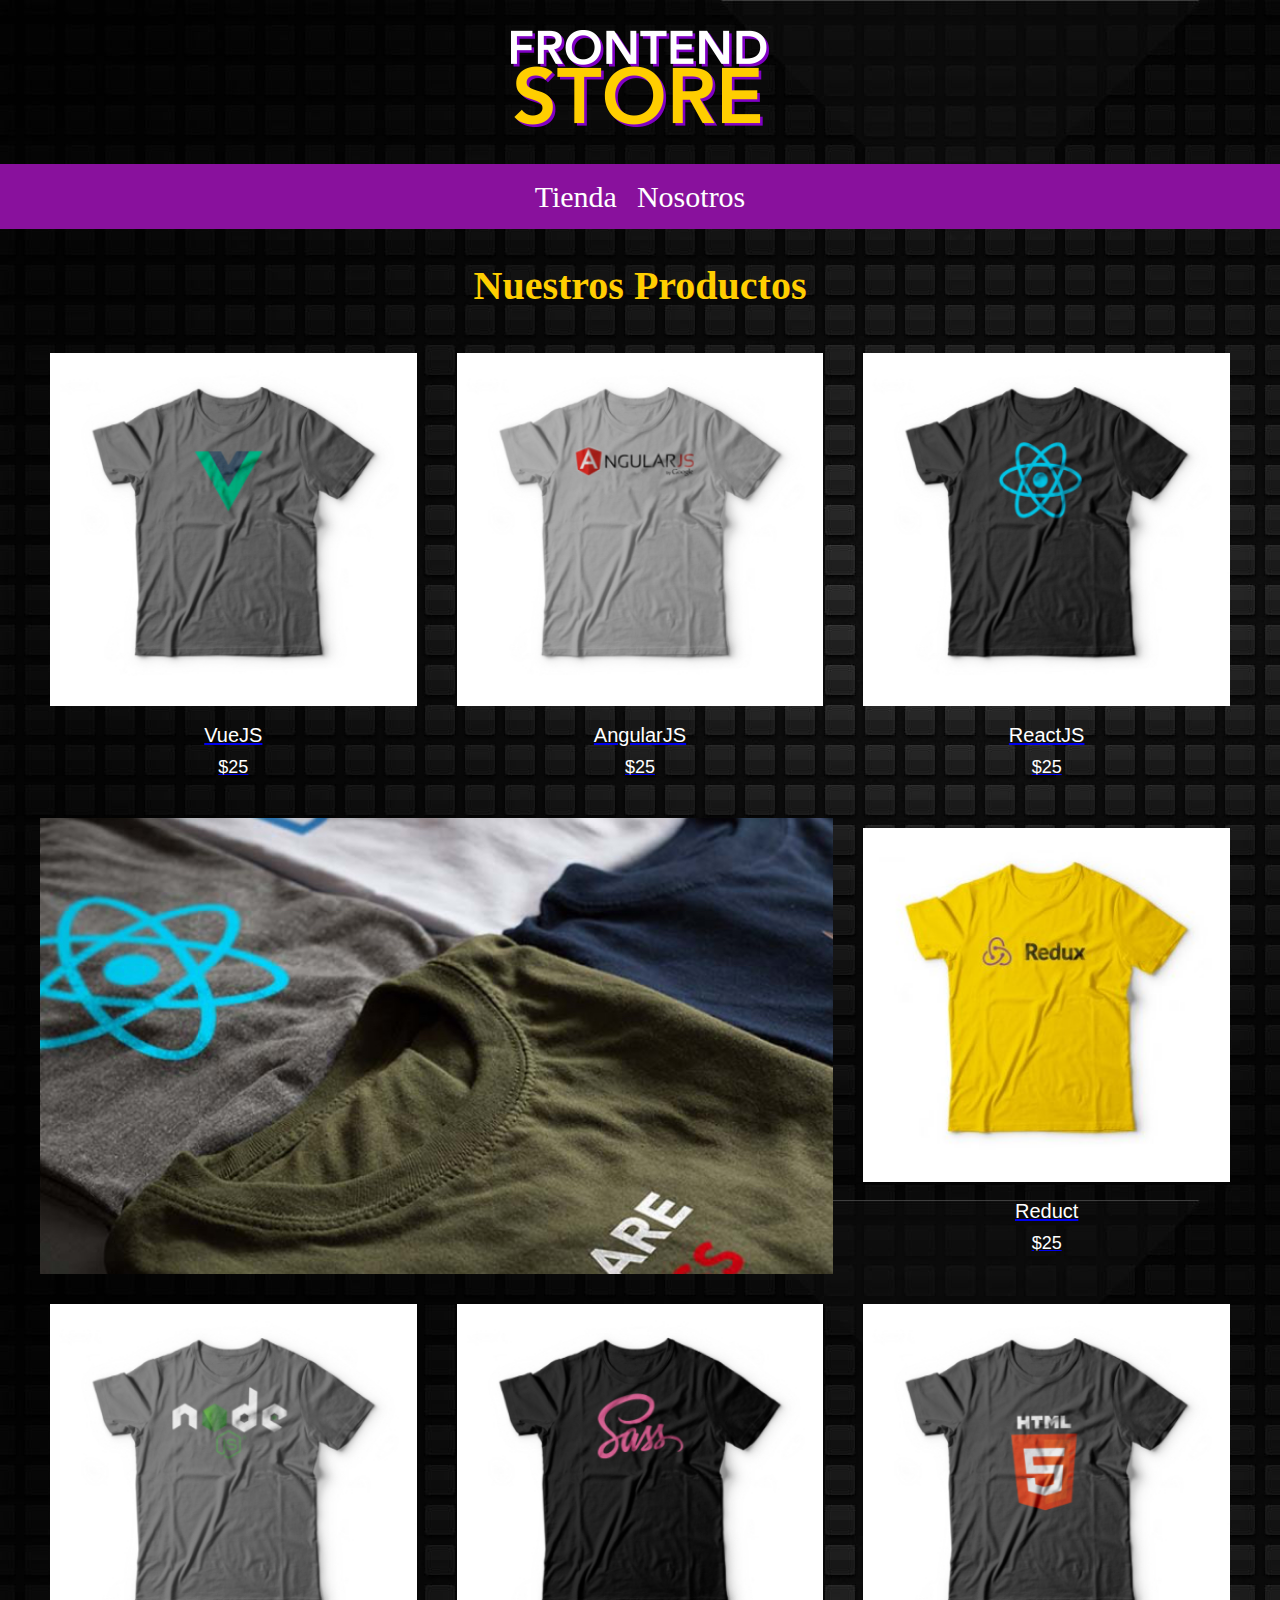
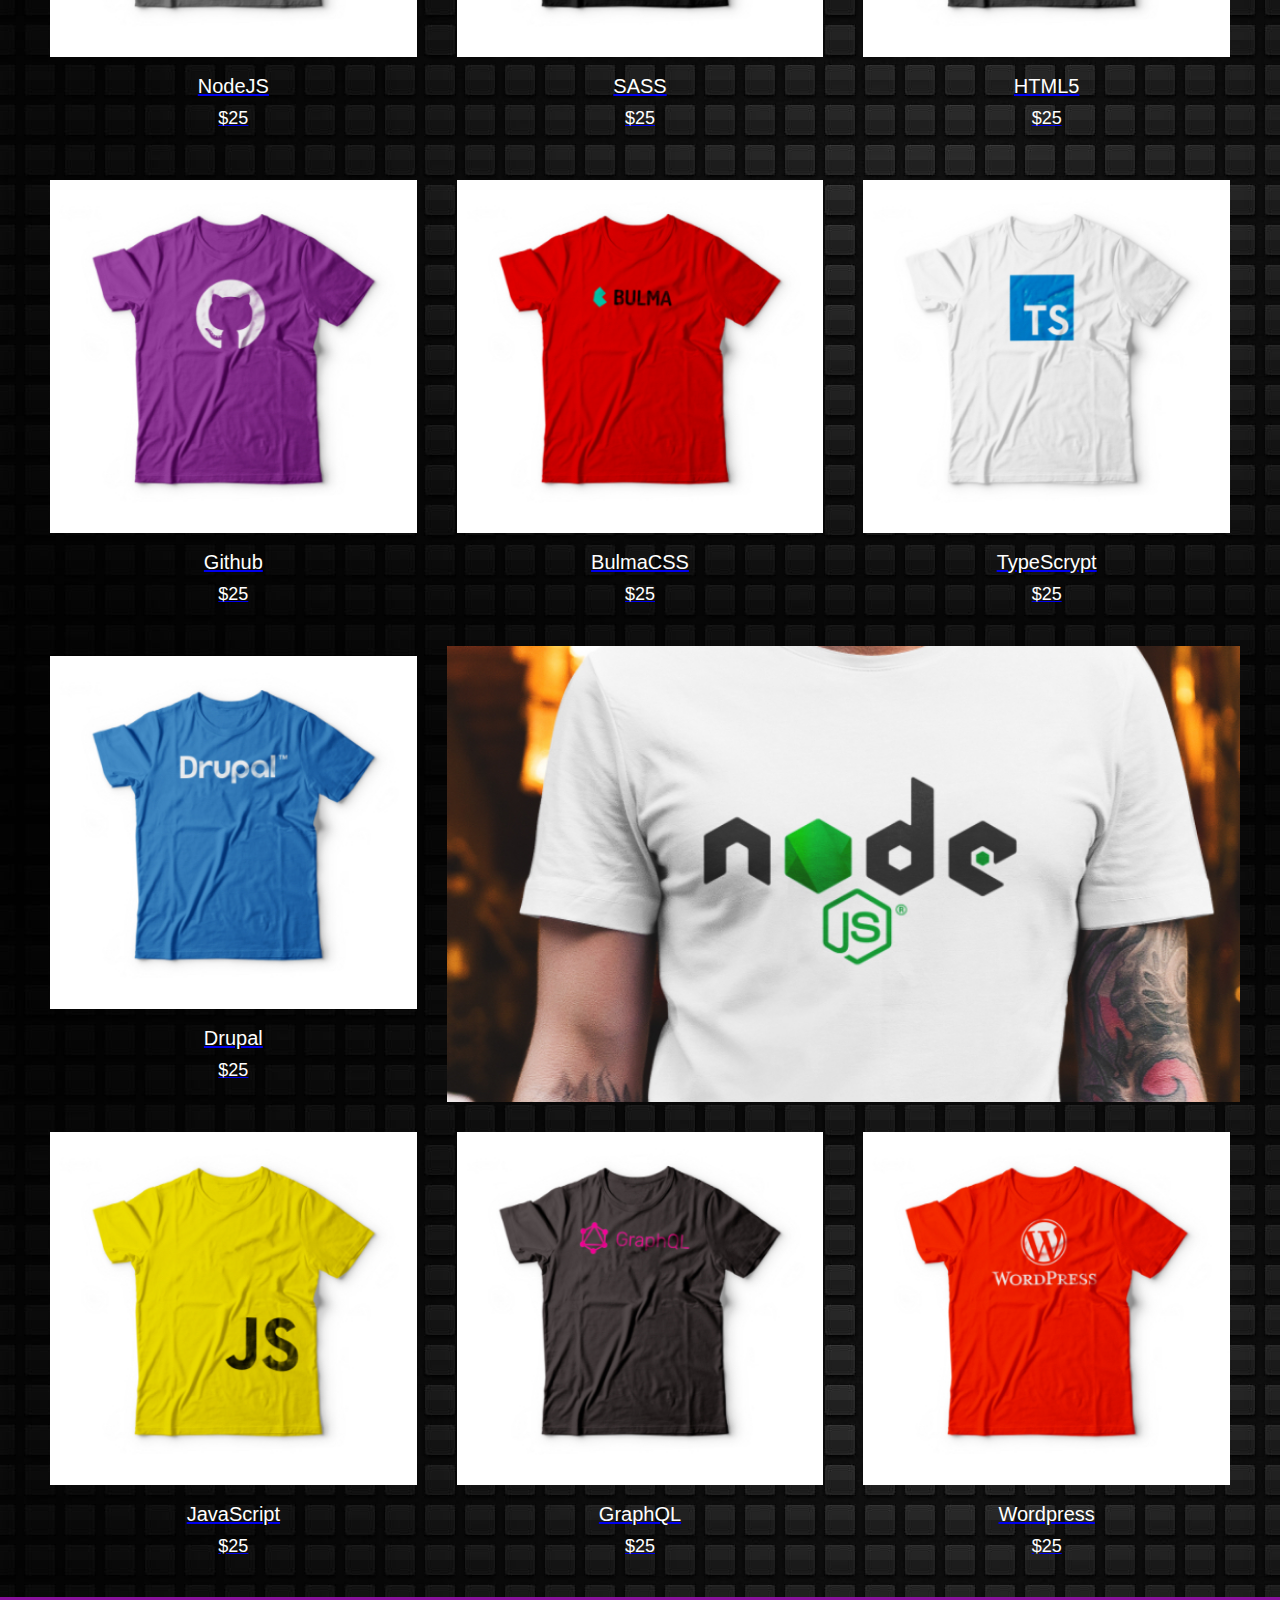
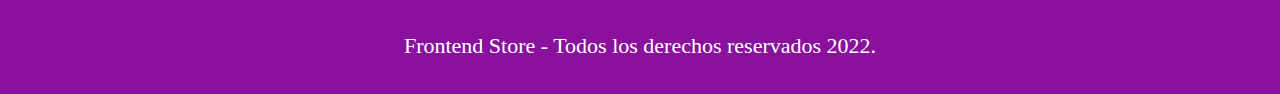
<file: index.html>
<!DOCTYPE html>
<html lang="en">
<head>
    <meta charset="UTF-8">
    <meta http-equiv="X-UA-Compatible" content="IE=edge">
    <meta name="viewport" content="width=device-width, initial-scale=1.0">
    <title>Frontend Store</title>
    <link rel="stylesheet" href="css/normalize.css">
    <link rel="stylesheet" href="css/Style.css">
    <link rel="preconnect" href="https://fonts.googleapis.com">
    <link rel="preconnect" href="https://fonts.gstatic.com" crossorigin>
    <link href="https://fonts.googleapis.com/css2?family=Staatliches&display=swap" rel="stylesheet">
</head>

<body>
    <header class="header">
        <a href="index.html">
            <img class="header_logo" src="img/logo.png" alt="Logotipo">
         </a>
    </header>

    <nav class="navegacion">
        <a class="navegacion_enlace" href="index.html">Tienda</a>
        <a class="navegacion_enlace" href="nosotros.html">Nosotros</a>
    </nav>

    <main class="contenedor">
        <h1>Nuestros Productos</h1>

        <div class="grid">
            <div class="producto">
                <a href="productos.html">
                    <img class="producto__imagen" src="img/1.jpg" alt="imagen camisa">
                    <div class="producto__informacion">
                        <p class="producto__nombre">VueJS </p>
                        <p class="producto__precio">$25 </p>
                    </div>
                </a>

            </div>  <!--Producto-->

            <div class="producto">
                <a href="productos.html">
                    <img class="producto__imagen" src="img/2.jpg" alt="imagen camisa">
                    <div class="producto__informacion">
                        <p class="producto__nombre">AngularJS </p>
                        <p class="producto__precio">$25 </p>
                    </div>
                </a>

            </div>  <!--Producto-->
            <div class="producto">
                <a href="productos.html">
                    <img class="producto__imagen" src="img/3.jpg" alt="imagen camisa">
                    <div class="producto__informacion">
                        <p class="producto__nombre">ReactJS </p>
                        <p class="producto__precio">$25 </p>
                    </div>
                </a>

            </div>  <!--Producto-->
            <div class="producto">
                <a href="productos.html">
                    <img class="producto__imagen" src="img/4.jpg" alt="imagen camisa">
                    <div class="producto__informacion">
                        <p class="producto__nombre">Reduct </p>
                        <p class="producto__precio">$25 </p>
                    </div>
                </a>

            </div>  <!--Producto-->
            <div class="producto">
                <a href="productos.html">
                    <img class="producto__imagen" src="img/5.jpg" alt="imagen camisa">
                    <div class="producto__informacion">
                        <p class="producto__nombre">NodeJS </p>
                        <p class="producto__precio">$25 </p>
                    </div>
                </a>

            </div>  <!--Producto-->
            <div class="producto">
                <a href="productos.html">
                    <img class="producto__imagen" src="img/6.jpg" alt="imagen camisa">
                    <div class="producto__informacion">
                        <p class="producto__nombre">SASS </p>
                        <p class="producto__precio">$25 </p>
                    </div>
                </a>

            </div>  <!--Producto-->
            <div class="producto">
                <a href="productos.html">
                    <img class="producto__imagen" src="img/7.jpg" alt="imagen camisa">
                    <div class="producto__informacion">
                        <p class="producto__nombre">HTML5 </p>
                        <p class="producto__precio">$25 </p>
                    </div>
                </a>

            </div>  <!--Producto-->
            <div class="producto">
                <a href="productos.html">
                    <img class="producto__imagen" src="img/8.jpg" alt="imagen camisa">
                    <div class="producto__informacion">
                        <p class="producto__nombre">Github </p>
                        <p class="producto__precio">$25 </p>
                    </div>
                </a>

            </div>  <!--Producto-->
            <div class="producto">
                <a href="productos.html">
                    <img class="producto__imagen" src="img/9.jpg" alt="imagen camisa">
                    <div class="producto__informacion">
                        <p class="producto__nombre">BulmaCSS </p>
                        <p class="producto__precio">$25 </p>
                    </div>
                </a>

            </div>  <!--Producto-->
            <div class="producto">
                <a href="productos.html">
                    <img class="producto__imagen" src="img/10.jpg" alt="imagen camisa">
                    <div class="producto__informacion">
                        <p class="producto__nombre">TypeScrypt </p>
                        <p class="producto__precio">$25 </p>
                    </div>
                </a>

            </div>  <!--Producto-->
            <div class="producto">
                <a href="productos.html">
                    <img class="producto__imagen" src="img/11.jpg" alt="imagen camisa">
                    <div class="producto__informacion">
                        <p class="producto__nombre">Drupal </p>
                        <p class="producto__precio">$25 </p>
                    </div>
                </a>

            </div>  <!--Producto-->
            <div class="producto">
                <a href="productos.html">
                    <img class="producto__imagen" src="img/12.jpg" alt="imagen camisa">
                    <div class="producto__informacion">
                        <p class="producto__nombre">JavaScript </p>
                        <p class="producto__precio">$25 </p>
                    </div>
                </a>

            </div>  <!--Producto-->
            <div class="producto">
                <a href="productos.html">
                    <img class="producto__imagen" src="img/13.jpg" alt="imagen camisa">
                    <div class="producto__informacion">
                        <p class="producto__nombre">GraphQL </p>
                        <p class="producto__precio">$25 </p>
                    </div>
                </a>

            </div>  <!--Producto-->
            <div class="producto">
                <a href="productos.html">
                    <img class="producto__imagen" src="img/14.jpg" alt="imagen camisa">
                    <div class="producto__informacion">
                        <p class="producto__nombre">Wordpress </p>
                        <p class="producto__precio">$25 </p>
                    </div>
                </a>

            </div>  <!--Producto-->

            <div class="grafico grafico--camisas"></div>
            <div class="grafico grafico--node"></div>
            
        </div>
    </main>

    <footer class="footer">
        <p class="footer_texto">Frontend Store - Todos los derechos reservados 2022.</p>
    </footer>
    
    
</body>
</html>
</file>
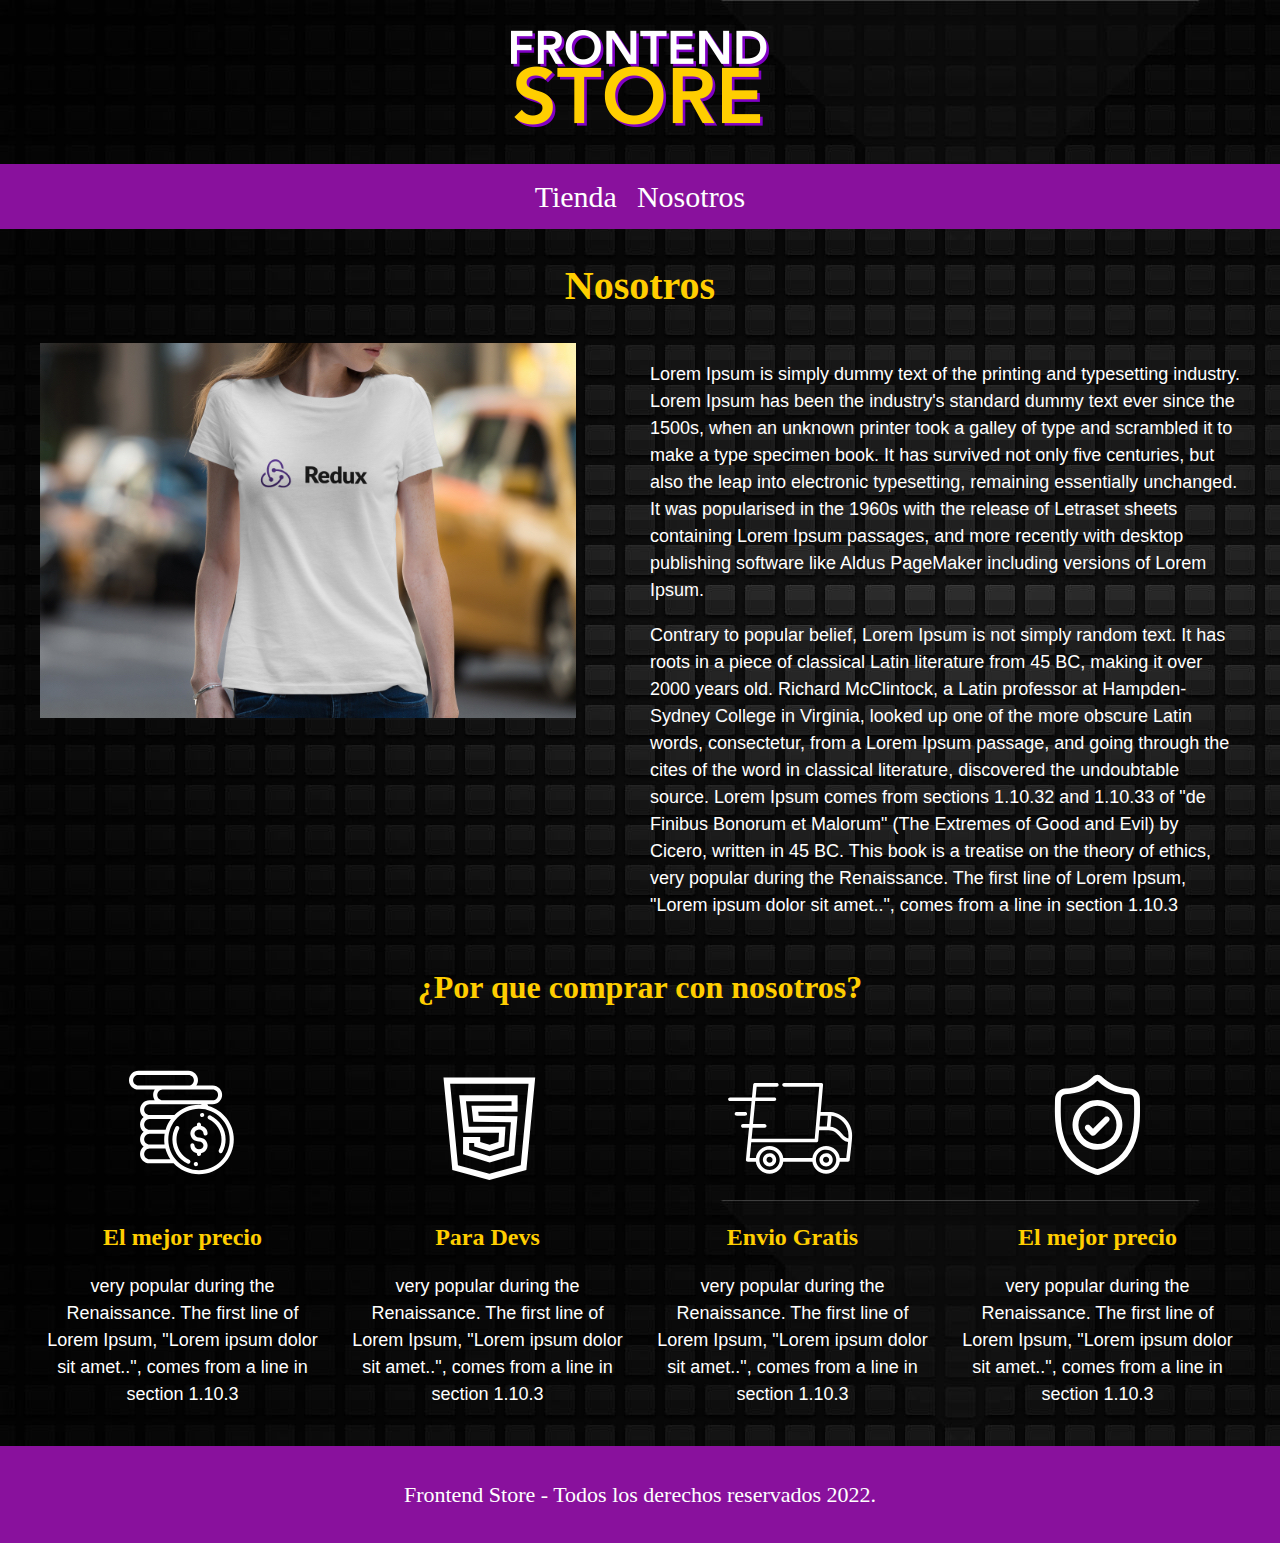
<file: nosotros.html>
<!DOCTYPE html>
<html lang="en">
<head>
    <meta charset="UTF-8">
    <meta http-equiv="X-UA-Compatible" content="IE=edge">
    <meta name="viewport" content="width=device-width, initial-scale=1.0">
    <title>Frontend Store</title>
    <link rel="stylesheet" href="css/normalize.css">
    <link rel="stylesheet" href="css/Style.css">
    <link rel="preconnect" href="https://fonts.googleapis.com">
    <link rel="preconnect" href="https://fonts.gstatic.com" crossorigin>
    <link href="https://fonts.googleapis.com/css2?family=Staatliches&display=swap" rel="stylesheet">
</head>

<body>
    <header class="header">
        <a href="index.html">
            <img class="header_logo" src="img/logo.png" alt="Logotipo">
         </a>
    </header>

    <nav class="navegacion">
        <a class="navegacion_enlace" href="index.html">Tienda</a>
        <a class="navegacion_enlace" href="nosotros.html">Nosotros</a>
    </nav>

    <main class="contenedor">
        <h1>Nosotros</h1>

        <div class="nosotros">
            <div class="nosotros__contenido">   
                <p>
                    Lorem Ipsum is simply dummy text of the printing and typesetting industry. 
                    Lorem Ipsum has been the industry's standard dummy text ever since the 1500s, 
                    when an unknown printer took a galley of type and scrambled it to make a type specimen book. 
                    It has survived not only five centuries, but also the leap into electronic typesetting, 
                    remaining essentially unchanged. It was popularised in the 1960s 
                    with the release of Letraset sheets containing Lorem Ipsum passages, 
                    and more recently with desktop publishing software like Aldus PageMaker 
                    including versions of Lorem Ipsum.
                </p>

                <p>
                    Contrary to popular belief, Lorem Ipsum is not simply random text. 
                    It has roots in a piece of classical Latin literature from 45 BC, 
                    making it over 2000 years old. Richard McClintock, 
                    a Latin professor at Hampden-Sydney College in Virginia, looked up one of the more obscure Latin words, 
                    consectetur, from a Lorem Ipsum passage, and going through the cites of the word in classical literature, 
                    discovered the undoubtable source. Lorem Ipsum comes from sections 1.10.32 and 1.10.33 of "de Finibus Bonorum et Malorum" 
                    (The Extremes of Good and Evil) by Cicero, written in 45 BC. This book is a treatise on the theory of ethics,
                     very popular during the Renaissance. The first line of Lorem Ipsum, "Lorem ipsum dolor sit amet..", 
                     comes from a line in section 1.10.3
                </p>

            </div>
            <img   class="nosotros__imagen" src="./img/nosotros.jpg" alt="imagen nosotros">
        </div>
    </main>

    <section class="contenedor comprar">
        <h2 class="comprar__titulo">¿Por que comprar con nosotros?</h2>

        <div class="bloques">
            <div class="bloque">
                <img src="./img/icono_1.png" alt="Porque comprar">
                <h3 class="bloque__titulo">El mejor precio</h3>
                <p>very popular during the Renaissance. The first line of Lorem Ipsum, "Lorem ipsum dolor sit amet..", 
                comes from a line in section 1.10.3</p>

            </div>  <!--.Bloque-->
            <div class="bloque">
                <img src="./img/icono_2.png" alt="Porque comprar">
                <h3 class="bloque__titulo">Para Devs</h3>
                <p>very popular during the Renaissance. The first line of Lorem Ipsum, "Lorem ipsum dolor sit amet..", 
                comes from a line in section 1.10.3</p>

            </div>  <!--.Bloque-->
            <div class="bloque">
                <img src="./img/icono_3.png" alt="Porque comprar">
                <h3 class="bloque__titulo">Envio Gratis</h3>
                <p>very popular during the Renaissance. The first line of Lorem Ipsum, "Lorem ipsum dolor sit amet..", 
                comes from a line in section 1.10.3</p>

            </div>  <!--.Bloque-->
            <div class="bloque">
                <img src="./img/icono_4.png" alt="Porque comprar">
                <h3 class="bloque__titulo">El mejor precio</h3>
                <p>very popular during the Renaissance. The first line of Lorem Ipsum, "Lorem ipsum dolor sit amet..", 
                comes from a line in section 1.10.3</p>

            </div>  <!--.Bloque-->

        </div>  <!--.Bloques-->

    </section>

    <footer class="footer">
        <p class="footer_texto">Frontend Store - Todos los derechos reservados 2022.</p>
    </footer>
    
    
</body>
</html>
</file>
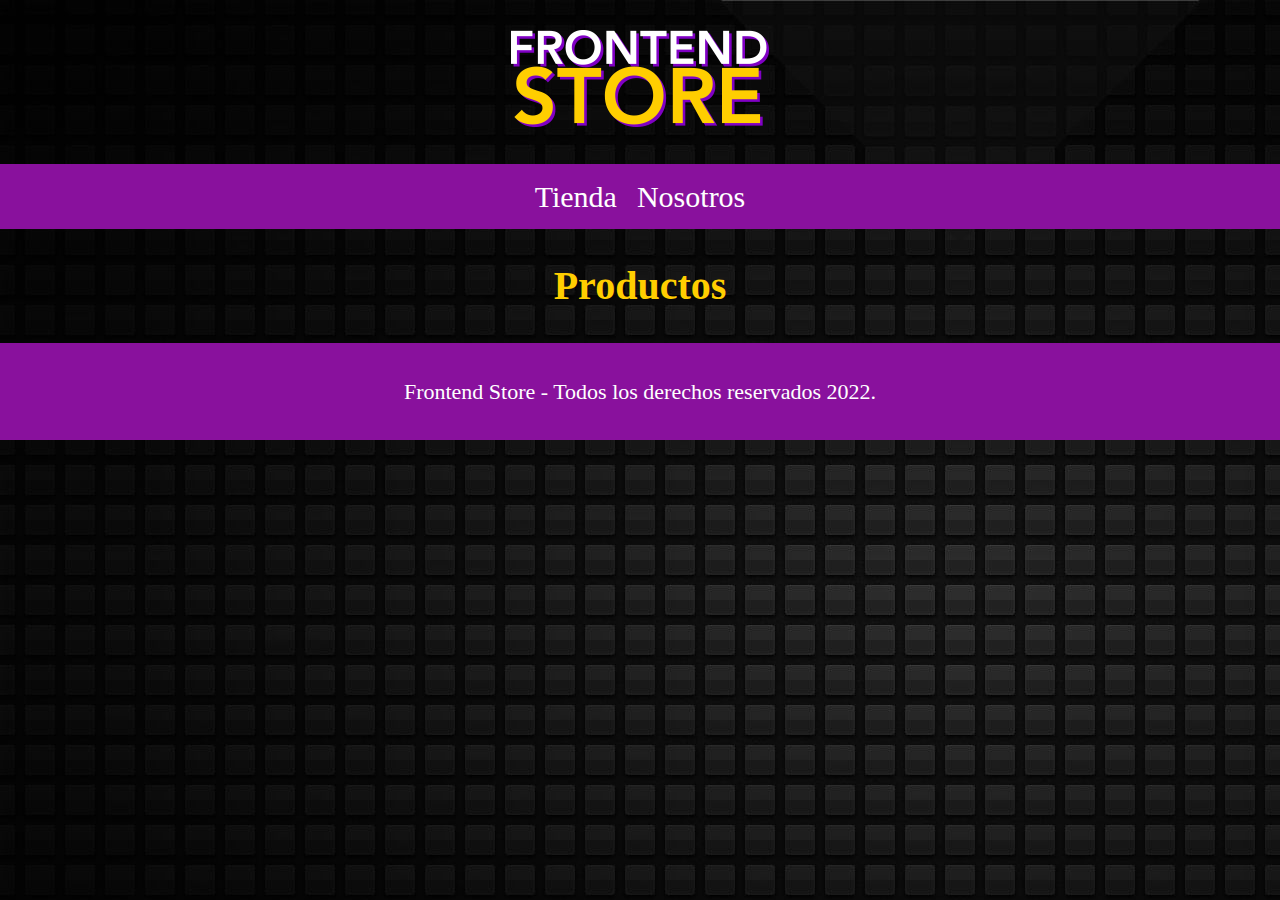
<file: productos.html>
<!DOCTYPE html>
<html lang="en">
<head>
    <meta charset="UTF-8">
    <meta http-equiv="X-UA-Compatible" content="IE=edge">
    <meta name="viewport" content="width=device-width, initial-scale=1.0">
    <title>Frontend Store</title>
    <link rel="stylesheet" href="css/normalize.css">
    <link rel="stylesheet" href="css/Style.css">
    <link rel="preconnect" href="https://fonts.googleapis.com">
    <link rel="preconnect" href="https://fonts.gstatic.com" crossorigin>
    <link href="https://fonts.googleapis.com/css2?family=Staatliches&display=swap" rel="stylesheet">
</head>

<body>
    <header class="header">
        <a href="index.html">
            <img class="header_logo" src="img/logo.png" alt="Logotipo">
         </a>
    </header>

    <nav class="navegacion">
        <a class="navegacion_enlace" href="index.html">Tienda</a>
        <a class="navegacion_enlace" href="nosotros.html">Nosotros</a>
    </nav>

    <main class="contenedor">
        <h1>Productos</h1>
    </main>

    <footer class="footer">
        <p class="footer_texto">Frontend Store - Todos los derechos reservados 2022.</p>
    </footer>
    
    
</body>
</html>
</file>
<file: css/Style.css>
:root {
    --primario: #9c27b0;
    --primarioOscuro: #89119d;
    --secundario: #FFCE00;
    --secundarioOscuro: rgb(233,287,2);
    --blanco: #FFF;
    --negro: #000;
    
    --FuentePrincipal: font-family: 'Staatliches', cursive;
}
/* apply a natural box layout model to all elements, but allowing components to change */
html {
    box-sizing: border-box;
    font-size: 62.5%;
  }

  *, *:before, *:after {
    box-sizing: inherit;
  }
  
/*Globales*/
body{
    background-image: url(../img/fondo\ negro.jpg);
   
    font-size: 1.6rem;
    line-height: 1.5;
} 

p {
  font-size: 1.8rem;
  font-family: Arial, Helvetica, sans-serif;
  color: var(--blanco);
}
p {
  text-decoration: none;
}
img {
  max-width: 100%;
}

.contenedor {
  max-width: 120rem;
  margin: 0 auto;
  color: var(--secundario);
  font-family: Cambria, Cochin, Georgia, Times, 'Times New Roman', serif;
}

/* Ordenando los H1,2,3 */
h1, h2, h3 {
  text-align: center;
  color: var(--FuentePrincipal);
}
h1 {
  font-size: 4rem;
}
h2 {
  font-size: 3.2rem;
}
h3 {
  font-size: 2.4rem;
}

/* Header */
.header {
  display: flex;
  justify-content: center;
}
.header_logo {
  margin: 3rem;
}

/* Navegacion*/
.navegacion {
  background-color: var(--primarioOscuro);
  padding: 1rem ;
  display: flex;
  justify-content: center;
  gap: 2rem;
}
.navegacion_enlace {
  font-family: var(--FuentePrincipal);
  color: var(--blanco);
  font-size: 3rem;
  text-decoration: none;
}

.navegacion_enlace:hover{
  color: var(--secundario);
}
.navegacion_enlace:last-of-type{
  margin-right: 0;
}

/* Footer */
.footer {
  background-color: var(--primarioOscuro);
  padding: 1rem 0;
  margin-top: 2rem;
}
.footer_texto {
  text-align: center;
  font-family: var(--FuentePrincipal);
  font-size: 2.2rem;

}

/** grid **/

.grid {
  display: grid;
  grid-template-columns: repeat(2,1fr);
  column-gap: 2rem;
  row-gap: 2rem;
}
@media (min-width: 768px) {
  .grid {
    grid-template-columns: repeat(3, 1fr);
  }
}
/* Productos */
.producto {
  padding: 1rem;
}
.producto__imagen{
    width: 100%;
}
.producto__nombre {
  font-size: 2rem;
}
.producto__precio {
  font-size: 1.8rem;
}
.producto__nombre,
.producto__precio {
  font-family: 'Franklin Gothic Medium', 'Arial Narrow', Arial, sans-serif;
  text-align: center;
  margin: 1rem 0;
  line-height: 1.2;
}

/** Graficos **/

.grafico {
  min-height: 30rem;
  background-repeat: no-repeat;
  background-size: cover;
  grid-column: 1 / 3;
}
.grafico--camisas{
  grid-row: 2 / 3;
  
  background-image: url(../img/grafico1.jpg);
}

@media (min-width: 768px) {
  .grafico--node{
    grid-row: 5 / 6;
    grid-column: 2 / 4;
  }
}
.grafico--node {
  background-image: url(../img/grafico2.jpg);
  grid-row: 5 / 6;
}

/* Nosotros */

.nosotros {
    display: grid;
    grid-template-rows: (2, 1fr);
}
@media (min-width: 768px) {
  .nosotros {
    grid-template-columns: repeat(2, 1fr);
    column-gap: 2rem;
  }
}

.nosotros__imagen {
  grid-row: 1 / 2;
}

/** Bloques **/

.bloques {
  
}

@media (min-width: 768px){
  .bloques {
    display: grid;
    grid-template-columns: repeat(4, 1fr);
    gap: 2rem;
    
  }
}
.bloque {
  text-align: center;
}
.bloque__titulo {
  margin: 0;
  
}
</file>
